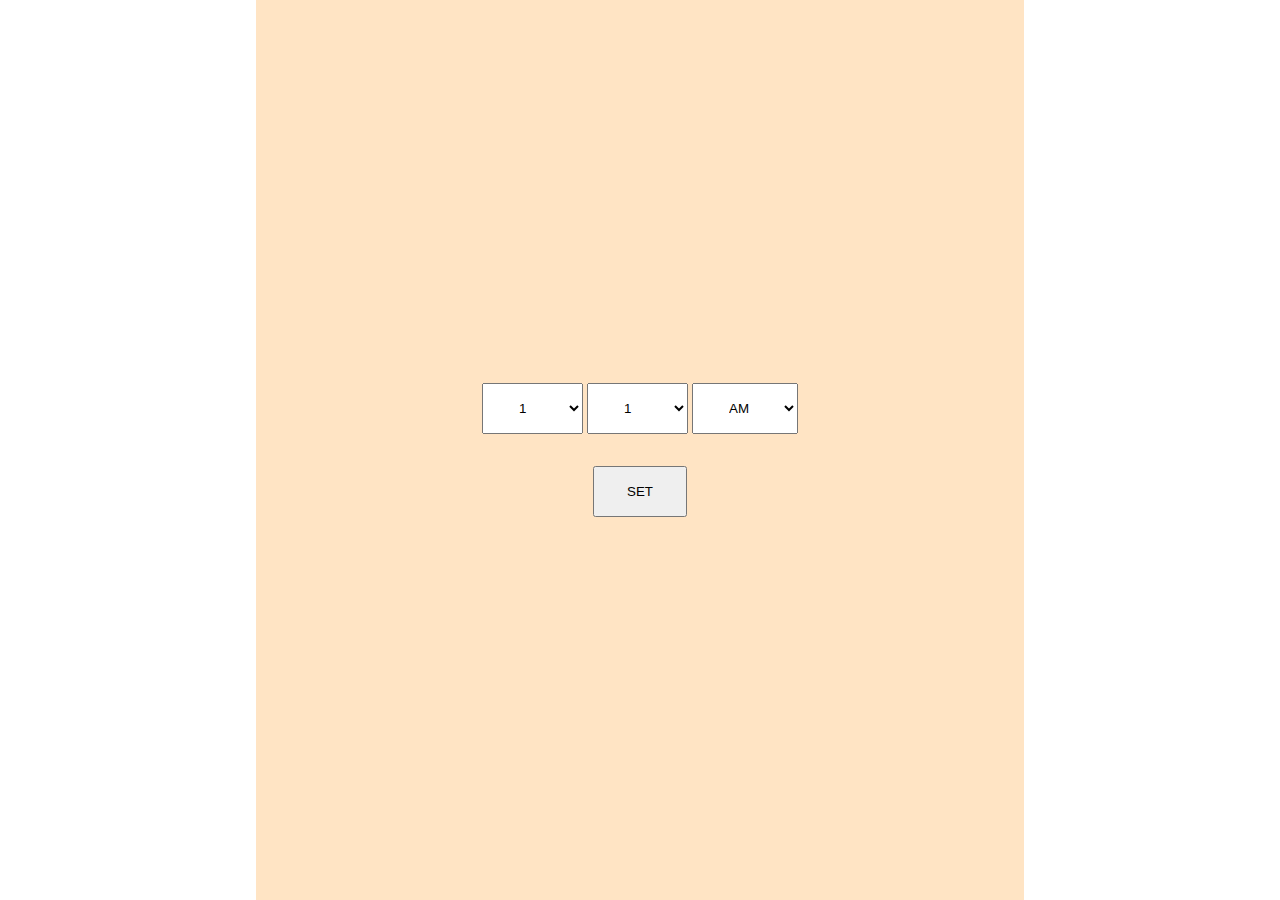
<file: Alaram Clock/index.html>
<!DOCTYPE html>
<html lang="en">
	<head>
		<meta charset="UTF-8" />
		<meta http-equiv="X-UA-Compatible" content="IE=edge" />
		<meta name="viewport" content="width=device-width, initial-scale=1.0" />
		<link rel="stylesheet" href="style.css" />
		<title>Alaram Clock</title>
	</head>
	<body>
		<div class="wrapper">
			<h1 id="currentTime"></h1>
			<div>
				<select name="hours" id="hour">
					<option value="1">1</option>
					<option value="2">2</option>
					<option value="3">3</option>
					<option value="4">4</option>
					<option value="5">5</option>
					<option value="6">6</option>
					<option value="7">7</option>
					<option value="8">8</option>
					<option value="9">9</option>
					<option value="10">10</option>
					<option value="11">11</option>
					<option value="12">12</option>
				</select>
				<select name="minutes" id="minutes">
					<option value="01">1</option>
					<option value="02">2</option>
					<option value="03">3</option>
					<option value="04">4</option>
					<option value="05">5</option>
					<option value="06">6</option>
					<option value="07">7</option>
					<option value="08">8</option>
					<option value="09">9</option>
					<option value="10">10</option>
					<option value="11">11</option>
					<option value="12">12</option>
					<option value="13">13</option>
					<option value="14">14</option>
					<option value="15">15</option>
					<option value="16">16</option>
					<option value="17">17</option>
					<option value="18">18</option>
					<option value="19">19</option>
					<option value="20">20</option>
					<option value="21">21</option>
					<option value="22">22</option>
					<option value="23">23</option>
					<option value="24">24</option>
					<option value="25">25</option>
					<option value="26">26</option>
					<option value="27">27</option>
					<option value="28">28</option>
					<option value="29">29</option>
					<option value="30">30</option>
					<option value="31">31</option>
					<option value="32">32</option>
					<option value="33">33</option>
					<option value="34">34</option>
					<option value="35">35</option>
					<option value="36">36</option>
					<option value="37">37</option>
					<option value="38">38</option>
					<option value="39">39</option>
					<option value="40">40</option>
					<option value="41">41</option>
					<option value="42">42</option>
					<option value="43">43</option>
					<option value="44">44</option>
					<option value="45">45</option>
					<option value="46">46</option>
					<option value="47">47</option>
					<option value="48">48</option>
					<option value="49">49</option>
					<option value="50">50</option>
					<option value="51">51</option>
					<option value="52">52</option>
					<option value="53">53</option>
					<option value="54">54</option>
					<option value="55">55</option>
					<option value="56">56</option>
					<option value="57">57</option>
					<option value="58">58</option>
					<option value="59">59</option>
					<option value="60">60</option>
				</select>
				<select name="time-period" id="timePeriod">
					<option value="AM">AM</option>
					<option value="PM">PM</option>
				</select>
			</div>
			<audio src="./sound/Alarm-Clock Sound!!!.mp3" id="sound"></audio>
			<button type="submit" id="submitBtn">SET</button>
		</div>
		<script src="main.js"></script>
	</body>
</html>
</file>
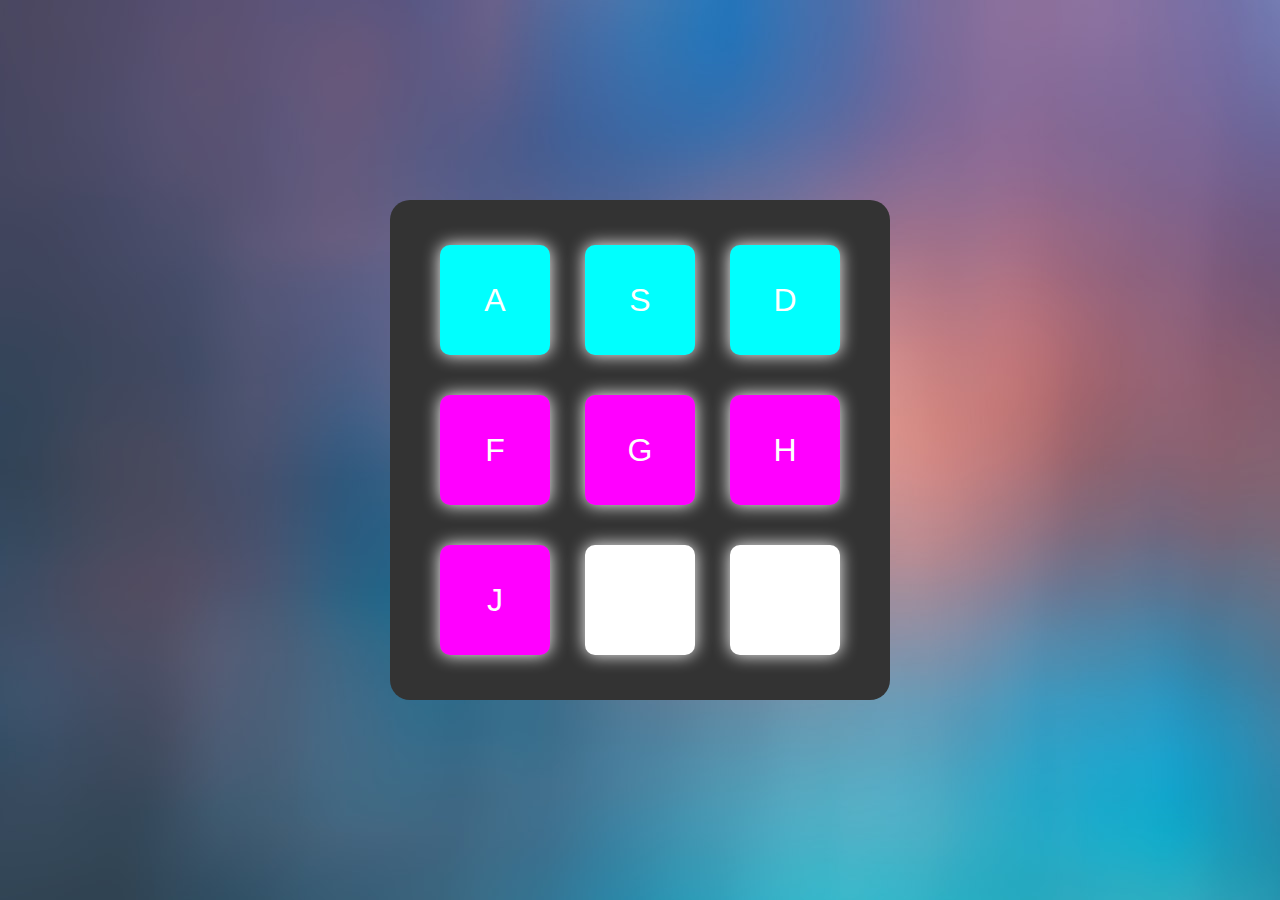
<file: beatBoxJS/index.html>
<!DOCTYPE html>
<head>
    <meta charset="utf-8">
    <meta http-equiv="X-UA-Compatible" content="IE=edge">
    <title>BeatBoxJS</title>
    <meta name="description" content="">
    <link rel="shortcut icon" href="#">
    <meta name="viewport" content="width=device-width, initial-scale=1">
    <link rel="stylesheet" href="./style.css">
</head>
<body>
    <div class="container">
        <div class="beatbox">
            <div class="beat">
                <div id="65" class="button">A</div>
            </div>
            <div class="beat">
                <div id="83" class="button">S</div>
            </div>
            <div class="beat">
                <div id="68" class="button">D</div>
            </div>
            <div class="beat">
                <div id="70" class="button">F</div>
            </div>
            <div class="beat">
                <div id="71" class="button">G</div>
            </div>
            <div class="beat">
                <div id="72" class="button">H</div>
            </div>
            <div class="beat">
                <div id="74" class="button">J</div>
            </div>
            <div class="beat">
                <div id="75" class="button">K</div>
            </div>
            <div class="beat">
                <div id="76" class="button">L</div>
            </div>
        </div>
    </div>
    <script src="./utils.js"></script>
    <script src="./script.js" ></script>
</body>
</html>
</file>
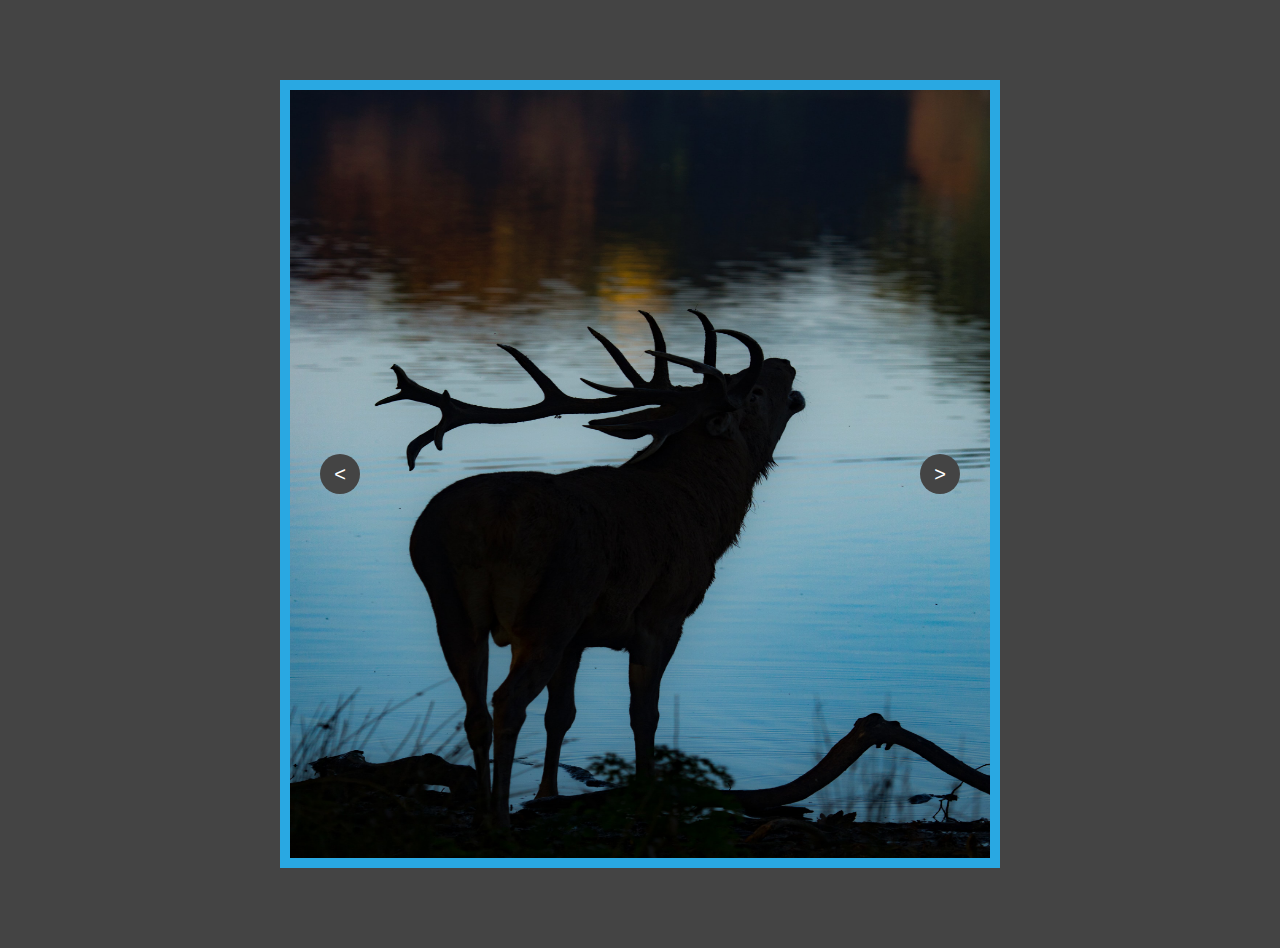
<file: Carousel Vanilla JS/index.html>
<!DOCTYPE html>
<html lang="en">
<head>
    <meta charset="UTF-8">
    <meta name="viewport" content="width=device-width, initial-scale=1.0">
    <meta http-equiv="X-UA-Compatible" content="ie=edge">
    <link rel="stylesheet" href="style.css">
    <title>Carousel JS</title>
</head>
<body>
    <div class="slider">
        <div class="slider-items">
            <div class="item active">
                <img src="./img/img1.jpg" alt="" height="768px" width="100%">
           <!--      <div class="caption">
                    First
                </div>
 -->            </div>
            <div class="item">
                <img src="./img/img2.jpg" alt=""  height="768px" width="100%">
              <!--   <div class="caption">
                    Second
                </div> -->
            </div>
            <div class="item">
                <img src="./img/img3.jpg" alt=""  height="768px" width="100%">
               <!--  <div class="caption">
                    Third
                </div> -->
            </div>
            <div class="item">
                <img src="./img/img4.jpg" alt=""  height="768px" width="100%">
              <!--   <div class="caption">
                    Fourth
                </div> -->
            </div>
            <div class="item">
                <img src="./img/img5.jpg" alt=""  height="768px" width="100%">
               <!--  <div class="caption">
                    Fifth
                </div> -->
            </div>
        </div>
        <div class="left-slide" onclick="next('prev')"><</div>
        <div class="right-slide" onclick="next('next')">></div>
    </div>
    <script src="app.js"></script>
</body>
</html>
</file>
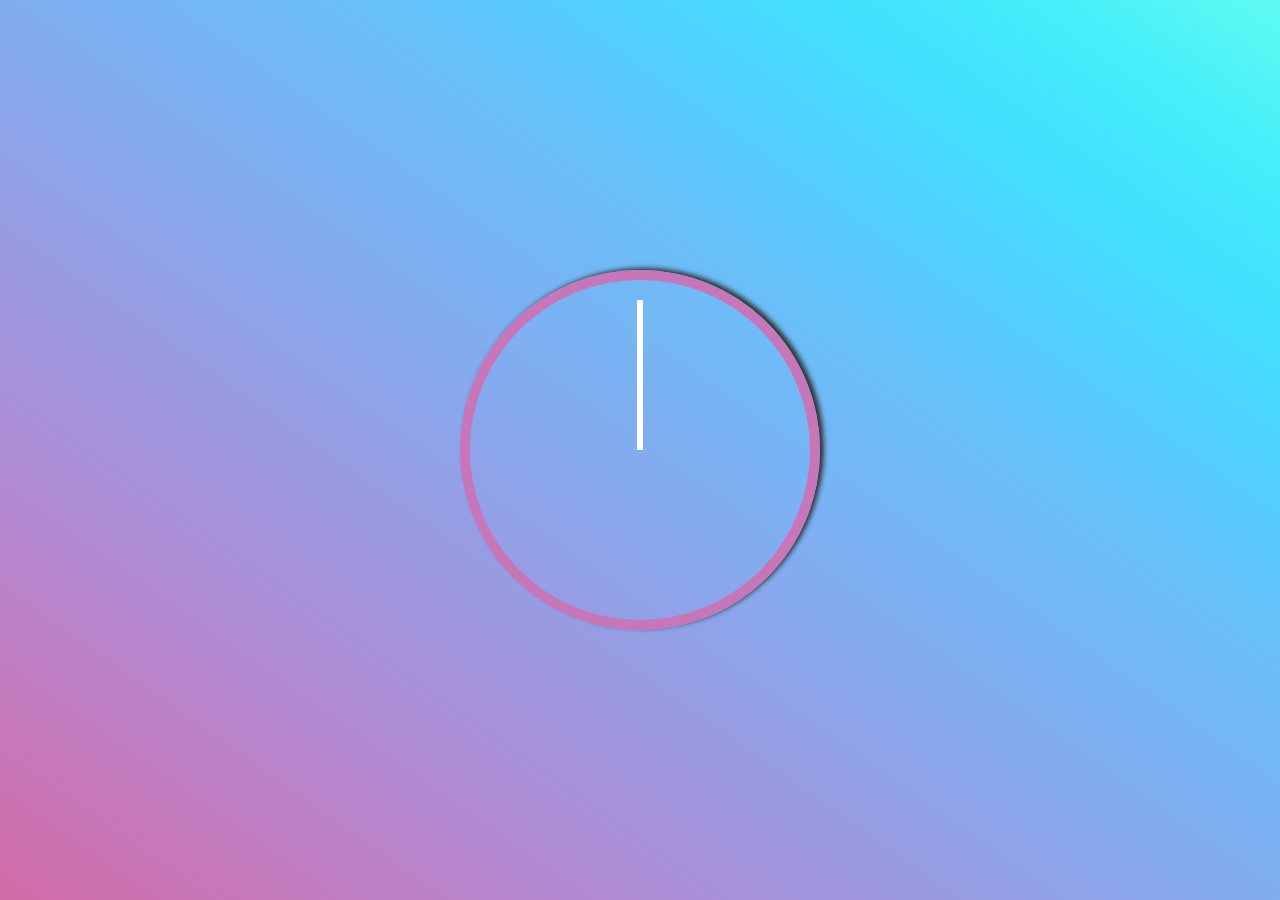
<file: ClockJS/index.html>
<!DOCTYPE html>
<html lang="en">
<head>
  <meta charset="UTF-8">
  <title>Clock JS</title>
  <link rel="stylesheet" href="style.css">
</head>
<body>

    <div class="clock">
      <div class="clock-face">
        <div class="hand hour-hand"></div>
        <div class="hand min-hand"></div>
        <div class="hand second-hand"></div>
      </div>
    </div>

<script src="script.js"></script>

</body>
</html>
</file>
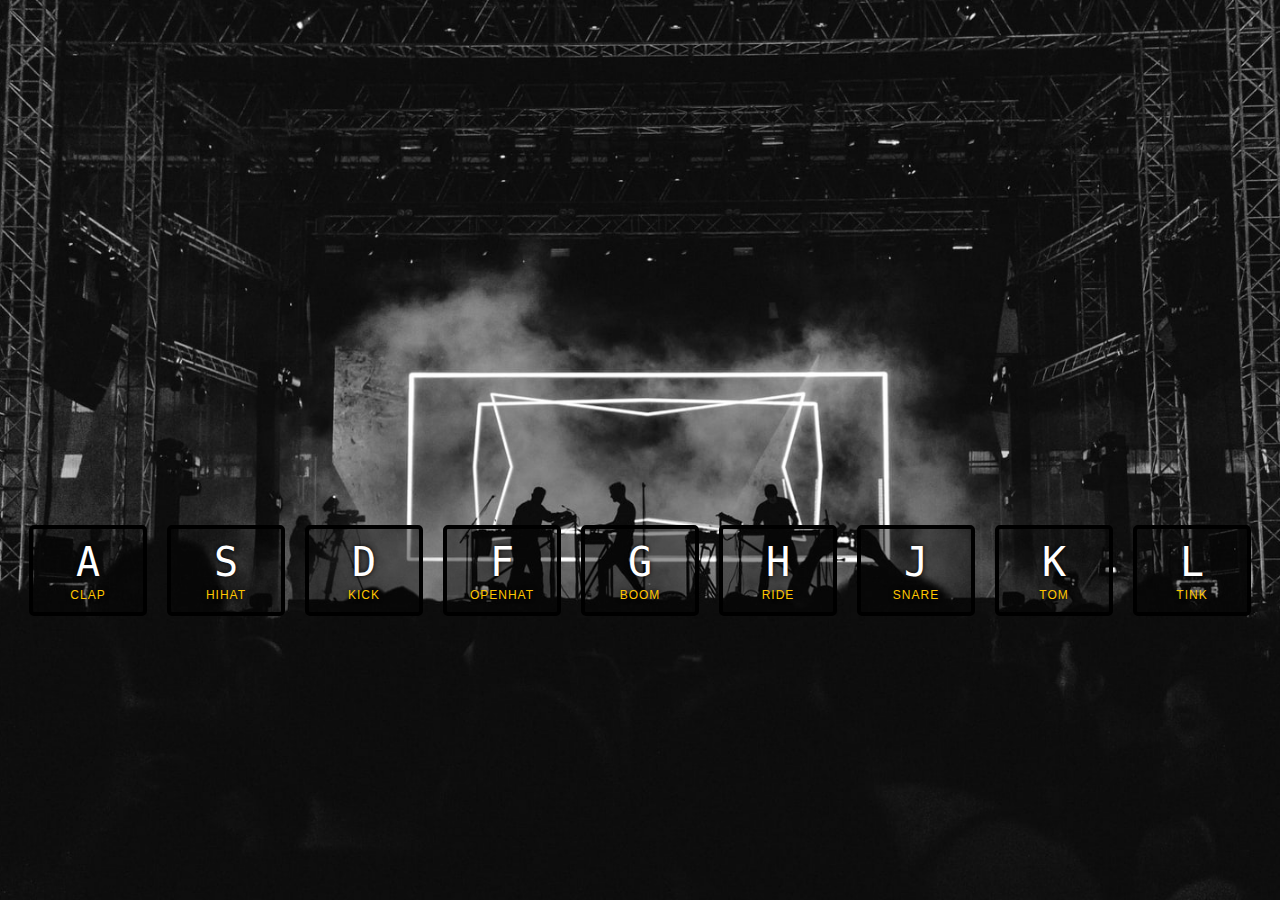
<file: Day-1 DrumBeat JS/index.html>
<!DOCTYPE html>
<html lang="en">
<head>
    <meta charset="UTF-8">
    <meta name="viewport" content="width=device-width, initial-scale=1.0">
    <link rel="stylesheet" href="style.css">
    <link rel="shortcut icon" href="#" />
    <title>Drum Beat JS</title>
</head>
<body>
    <div class="keys">
        <div data-key="65" class="key">
          <kbd>A</kbd>
          <span class="sound">clap</span>
        </div>
        <div data-key="83" class="key">
          <kbd>S</kbd>
          <span class="sound">hihat</span>
        </div>
        <div data-key="68" class="key">
          <kbd>D</kbd>
          <span class="sound">kick</span>
        </div>
        <div data-key="70" class="key">
          <kbd>F</kbd>
          <span class="sound">openhat</span>
        </div>
        <div data-key="71" class="key">
          <kbd>G</kbd>
          <span class="sound">boom</span>
        </div>
        <div data-key="72" class="key">
          <kbd>H</kbd>
          <span class="sound">ride</span>
        </div>
        <div data-key="74" class="key">
          <kbd>J</kbd>
          <span class="sound">snare</span>
        </div>
        <div data-key="75" class="key">
          <kbd>K</kbd>
          <span class="sound">tom</span>
        </div>
        <div data-key="76" class="key">
          <kbd>L</kbd>
          <span class="sound">tink</span>
        </div>
      </div>
    
      <audio data-key="65" src="sounds/clap.wav"></audio>
      <audio data-key="83" src="sounds/hihat.wav"></audio>
      <audio data-key="68" src="sounds/kick.wav"></audio>
      <audio data-key="70" src="sounds/openhat.wav"></audio>
      <audio data-key="71" src="sounds/boom.wav"></audio>
      <audio data-key="72" src="sounds/ride.wav"></audio>
      <audio data-key="74" src="sounds/snare.wav"></audio>
      <audio data-key="75" src="sounds/tom.wav"></audio>
      <audio data-key="76" src="sounds/tink.wav"></audio>
    
    <script src="script.js"></script>
</body>
</html>
</file>
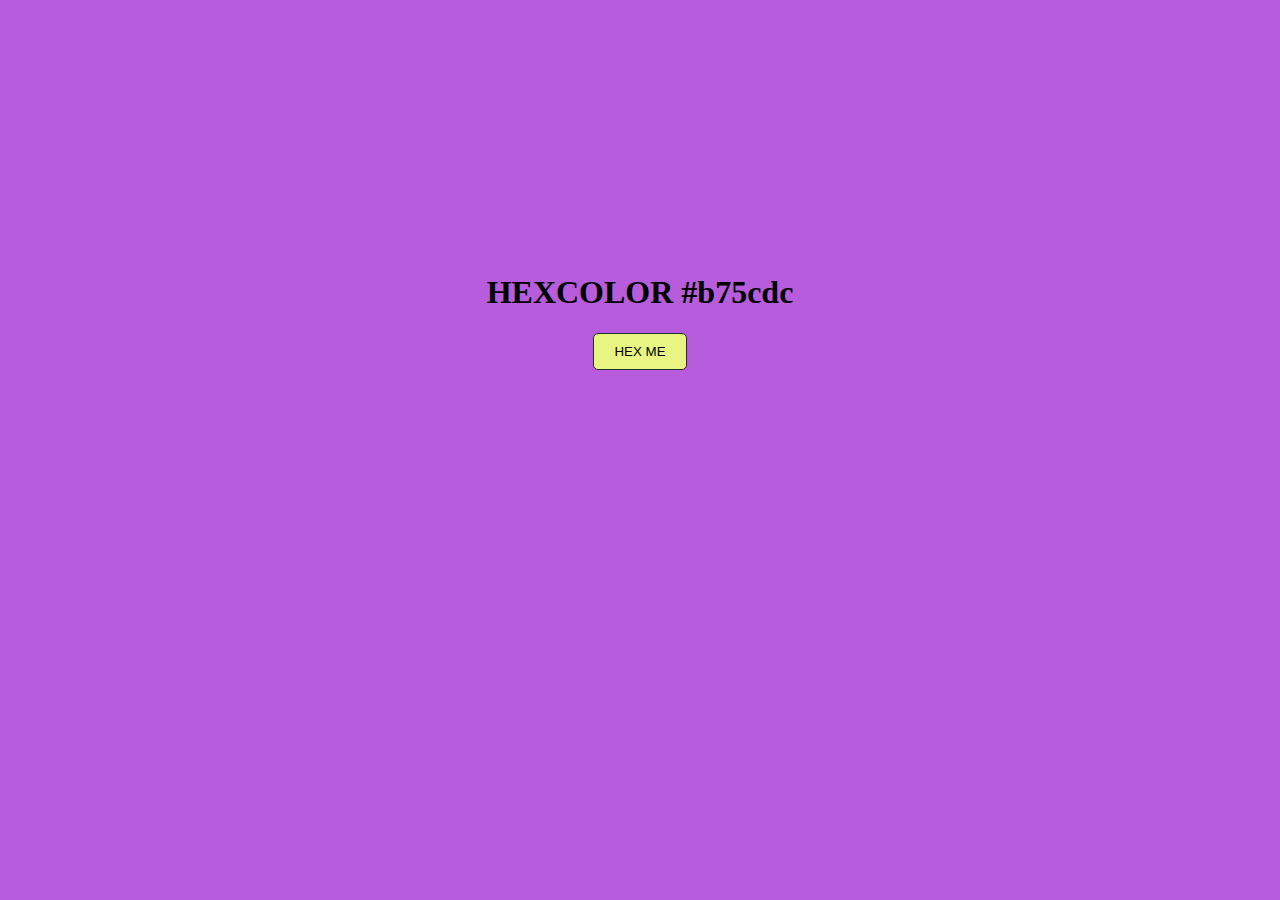
<file: Day-10 HexColorBackgroundChanger JS/index.html>
<!DOCTYPE html>
<html lang="en">
<head>
    <meta charset="UTF-8">
    <meta name="viewport" content="width=device-width, initial-scale=1.0">
    <meta http-equiv="X-UA-Compatible" content="ie=edge">
    <link rel="stylesheet" href="style.css">
    <title>HEX Color | Background Color picker</title>
</head>
<body>
    <div id="container">

        <h1 id="hex-text"></h1>
        <button onclick="generateHexColor()">HEX ME</button>
    </div>
    <script src="script.js"></script>
</body>
</html>
</file>
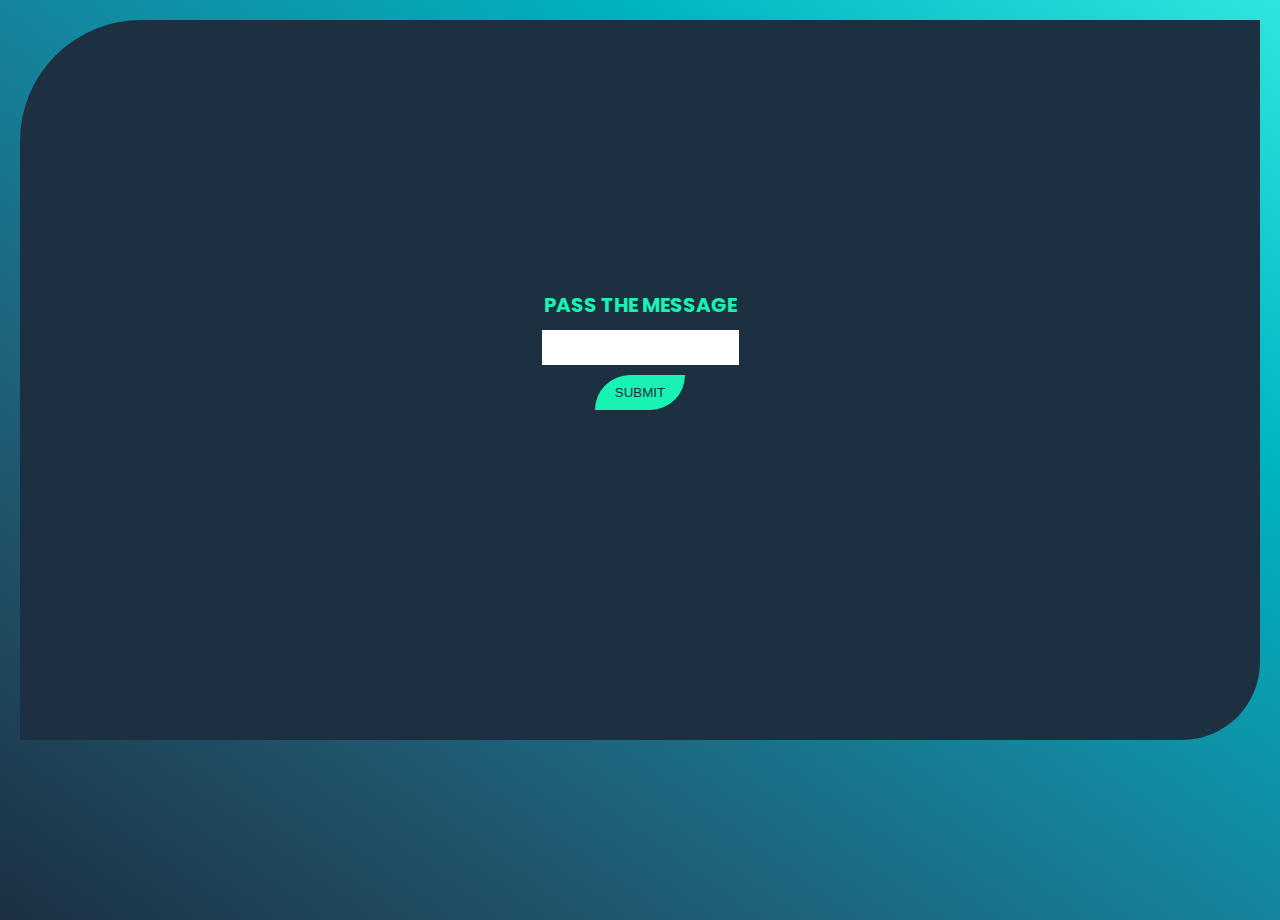
<file: Day-11 Pass The Message/index.html>
<!DOCTYPE html>
<html lang="en">
<head>
    <meta charset="UTF-8">
    <meta name="viewport" content="width=device-width, initial-scale=1.0">
    <meta http-equiv="X-UA-Compatible" content="ie=edge">
    <link rel="preconnect" href="https://fonts.gstatic.com">
<link href="https://fonts.googleapis.com/css2?family=Poppins&display=swap" rel="stylesheet">
    <link rel="stylesheet" href="style.css">
    <title>Pass The Message</title>
</head>
<body>
    <div class="main">
        <h1>Pass The Message</h1>
        <input type="text" id="message">
        <button onclick="getMessage()">SUBMIT</button>
        <h1 id="visibility">Last Message Deliverd</h1>
        <h2 class="fadeout fadeoutJS"></h2>
    </div>
    <script src="script.js"></script>
</body>
</html>
</file>
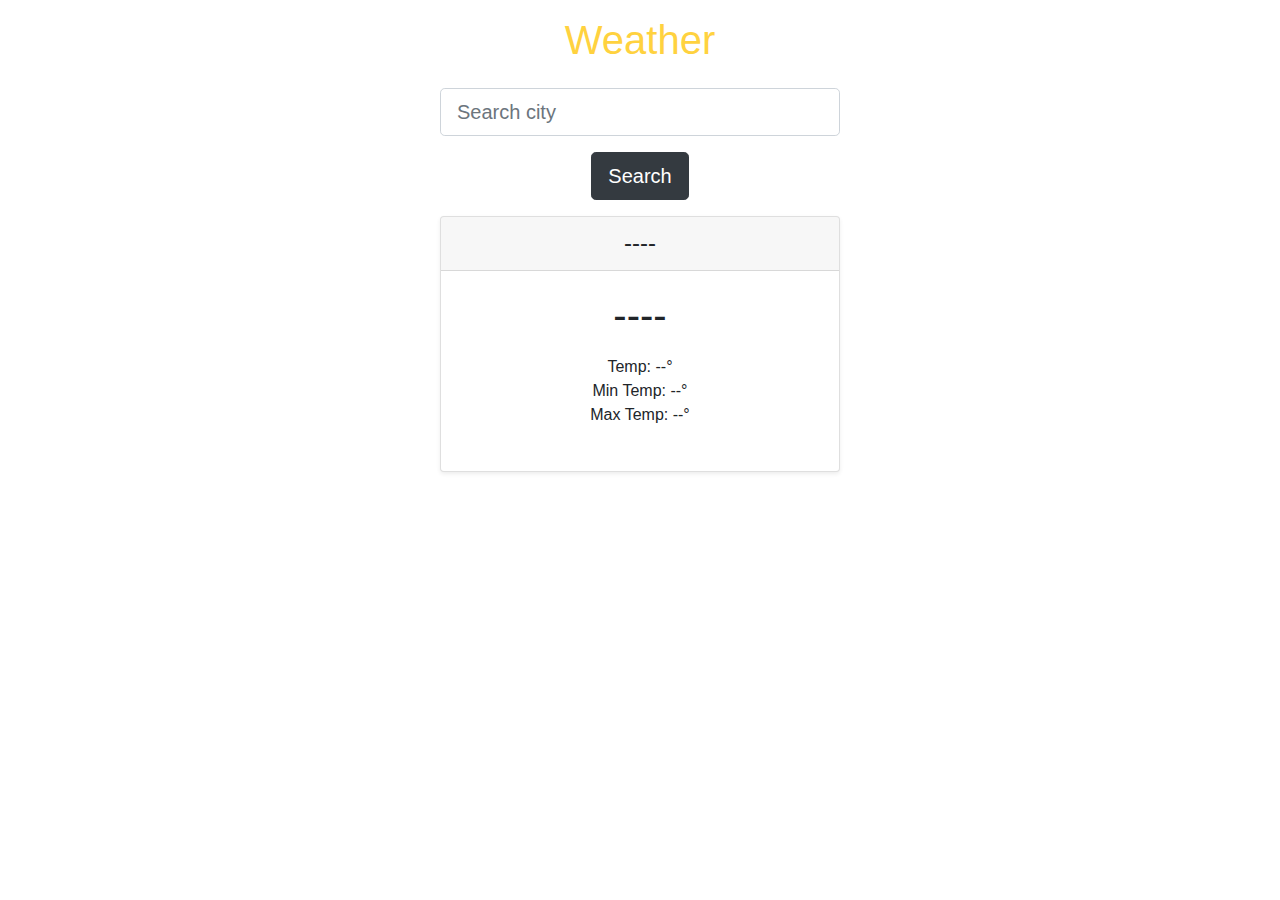
<file: Day-13 Weather app JS/index.html>
<!DOCTYPE html>
<html>
<head>
    <title>Weather App</title>
    <link rel="stylesheet" href="https://stackpath.bootstrapcdn.com/bootstrap/4.3.1/css/bootstrap.min.css" integrity="sha384-ggOyR0iXCbMQv3Xipma34MD+dH/1fQ784/j6cY/iJTQUOhcWr7x9JvoRxT2MZw1T" crossorigin="anonymous">
    <link rel="stylesheet" type="text/css" href="style.css">
    <script src="script.js"></script>
</head>
<body class="text-center">
    <main>
        <h1 class="banner p-3">Weather</h1>
        <div class="form-group">
            <input id="city-input" class="form-control form-control-lg" type="text" placeholder="Search city">
        </div>
        <button type="button" onclick="searchCity()" class="btn btn-lg btn-dark">Search</button>
        <div id="weather-output" class="mt-3">
          <div class="card-deck mb-3 text-center">
              <div class="card mb-4 shadow-sm">
                <div class="card-header">
                  <h4 id="city-name" class="my-0 font-weight-normal">----</h4>
                </div>
                <div class="card-body">
                  <h1 id="weather-type" class="card-title">----</h1>
                  <ul class="list-unstyled mt-3 mb-4">
                    <li>Temp: <span id="temp">--</span>°</li>
                    <li>Min Temp: <span id="min-temp">--</span>°</li>
                    <li>Max Temp: <span id="max-temp">--</span>°</li>
                  </ul>
                </div>
              </div>
          </div>
        </div>
    </main>
</body>
</html>
</file>
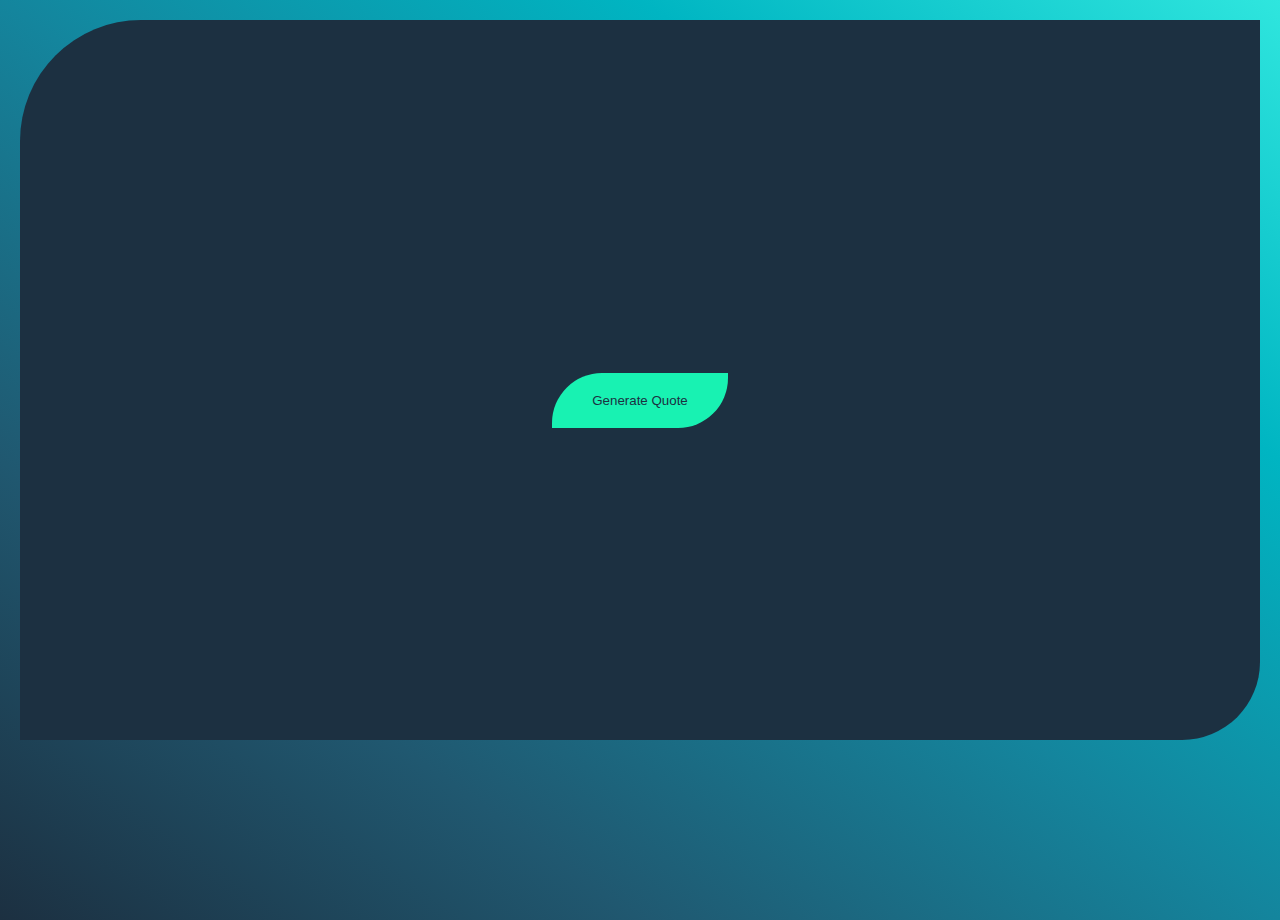
<file: Day-5 Random Quotes/index.html>
<!DOCTYPE html>
<html lang="en">
<head>
    <meta charset="UTF-8">
    <meta name="viewport" content="width=device-width, initial-scale=1.0">
    <meta http-equiv="X-UA-Compatible" content="ie=edge">
    <link rel="preconnect" href="https://fonts.gstatic.com">
<link href="https://fonts.googleapis.com/css2?family=Poppins&display=swap" rel="stylesheet">
    <link rel="stylesheet" href="style.css">
    <title>Quotly!</title>
</head>
<body>
    <div class="main">
        <h1 id="quoteText"></h1>
        <button onclick="getRandomQuote()">Generate Quote</button>
        <script src="script.js"></script>
    </div>
</body>
</html>
</file>
<file: Alaram Clock/style.css>
* {
	margin: 0;
	padding: 0;
	box-sizing: border-box;
}
.wrapper {
	height: 100vh;
	width: 60%;
	margin: auto;
	background-color: bisque;
	display: flex;
	flex-direction: column;
	justify-content: center;
	align-items: center;
}
#hour,
#minutes,
#timePeriod {
	padding: 1rem 2rem;
}
button {
	margin-top: 2rem;
	padding: 1rem 2rem;
}
</file>
<file: beatBoxJS/style.css>
body {
    background-image: url(assets/background.jpeg);
    margin: 0;
}

.container {
    width: 100%;
    height: 100vh;
    display: flex;
    justify-content: center;
    align-items: center;
}

.beatbox {
    width: 500px;
    height: 500px;
    background: #333;
    border-radius: 20px;
    display: flex;
    flex-wrap: wrap;
    justify-content: center;
    align-content: space-evenly;
}

.beat {
    width: 100px;
    height: 100px;
    flex-basis: 29%;
    display: flex;
    justify-content: center;
    align-items: center;
}

.beat .button {
    width: 100px;
    height: 100px;
    border-radius: 10px;
    border: 5px solid aqua;
    color: white;
    display: flex;
    justify-content: center;
    align-items: center;
    font-family: sans-serif;
    font-size: 2em;
    transition: all 0.2s;
}
</file>
<file: Carousel Vanilla JS/style.css>
body{
	background-color: #444444;
	font-family: sans-serif;
}
 .slider{
	max-width: 700px;
	border:10px solid  #29a8e2;
	margin:80px auto;
	position: relative;
	overflow: hidden;
} 

.slider .left-slide,.slider .right-slide{
  position: absolute;
  height: 40px;
  width: 40px;
  background-color: #444444;
  border-radius: 50%;
  color:#ffffff;
  font-size: 20px;
  top:50%;
  cursor: pointer;
  margin-top: -20px;
  text-align: center;
  line-height: 40px;
  
}
.slider .left-slide:hover,.slider .right-slide:hover{
 box-shadow: 0px 0px 10px black;
 background-color: #29a8e2;
}

.slider .left-slide{
	left: 30px;
}
.slider .right-slide{
	right: 30px;
}
.slider .slider-items .item img{
    max-width: 100%;
	display: block;
}

.slider .slider-items .item{
	display: none;
    position: relative;
}
.slider .slider-items .item .caption{
position: absolute;
width: 100%;
height: 60px;
bottom: 0px;
left: 0px;
background-color: rgba(0,0,0,.5);
line-height: 60px;
text-align: center;
color: #ffffff;
font-size: 30px;

}

.slider .slider-items .item.active{
	display: block;
}
</file>
<file: ClockJS/style.css>
html {
  background-image: linear-gradient(to right top, #d16ba5, #c777b9, #ba83ca, #aa8fd8, #9a9ae1, #8aa7ec, #79b3f4, #69bff8, #52cffe, #41dfff, #46eefa, #5ffbf1);
  background-size: cover;
  font-family: 'helvetica neue';
  text-align: center;
  font-size: 10px;
}

body {
  margin: 0;
  font-size: 2rem;
  display: flex;
  flex: 1;
  min-height: 100vh;
  align-items: center;
}

.clock {
  width: 30rem;
  height: 30rem;
  border: 10px solid #c777b9;
  border-radius: 50%;
  margin: 50px auto;
  position: relative;
  padding: 2rem;
  -webkit-box-shadow: 4px -2px 5px 0px rgba(46, 50, 50, 1);
  -moz-box-shadow:    4px -2px 5px 0px rgba(46, 50, 50, 1);
  box-shadow:         4px -2px 5px 0px rgba(46, 50, 50, 1);
}

.clock-face {
  position: relative;
  width: 100%;
  height: 100%;
  transform: translateY(-3px); /* account for the height of the clock hands */
}

.hand {
  width: 50%;
  height: 6px;
  background: #454577;
  position: absolute;
  top: 50%;
  transform-origin: 100%;
  transform: rotate(90deg);
  transition: all 0.05s;
  transition-timing-function: cubic-bezier(0.075, 0.82, 0.165, 1);
}
.second-hand{
    background-color: white;
}
</file>
<file: Day-1 DrumBeat JS/style.css>
html {
    font-size: 10px;
    background: url('./background.jpg') bottom center;
    background-size: cover;
  }
  
  body,html {
    margin: 0;
    padding: 0;
    font-family: sans-serif;
  }
  
  .keys {
    display: flex;
    flex: 1;
    min-height: 100vh;
    align-items: center;
    justify-content: center;
  }
  
  .key {
    border: .4rem solid black;
    border-radius: .5rem;
    margin: 1rem;
    margin-top: 25rem;
    font-size: 1.5rem;
    padding: 1rem .5rem;
    transition: all .07s ease;
    width: 10rem;
    text-align: center;
    color: white;
    background: rgba(0,0,0,0.4);
    text-shadow: 0 0 .5rem black;
  }
  
  .playing {
    transform: scale(1.2);
    border-color: #ffc600;
    box-shadow: 0 0 1rem #ffc600;
  }
  
  kbd {
    display: block;
    font-size: 4rem;
  }
  
  .sound {
    font-size: 1.2rem;
    text-transform: uppercase;
    letter-spacing: .1rem;
    color: #ffc600;
  }
</file>
<file: Day-10 HexColorBackgroundChanger JS/style.css>
#container{
    display: flex;
    flex-direction: column;
    justify-content: center;
    align-items: center;
    margin-top: 20%;
    
}
.hex-text {
    text-transform: uppercase;
}
button{
    padding: 10px 20px;
    border: 1px solid rgb(34, 47, 47);
    border-radius: 5px;
    color: rgb(0, 0, 0);
    background-color: rgb(233, 245, 130);
    cursor:pointer;
}
</file>
<file: Day-11 Pass The Message/style.css>
*{
    margin: 0;
    padding: 0;
    box-sizing: border-box;
}
html{
    font-size: 62.5%;
}
body{
    font-family: 'Poppins', sans-serif;
    background-image: linear-gradient(to right top, #1c3041, #205870, #14859d, #00b5c2, #2fe6de);
    background-position: center;
    background-size: cover;
    background-repeat: no-repeat;
    height: 100vh;
}
.main{
    background-color: #1C3041;
    z-index: 1;
    min-height: 80vh;
    margin: 2rem;
    display: flex;
    flex-direction: column;
    justify-content: center;
    align-items: center;
    border-radius: 121px 0px 78px 0px;
    -webkit-border-radius: 121px 0px 78px 0px;
    -moz-border-radius: 121px 0px 78px 0px;
}
.main button{
    margin-top: 1rem;
    padding: 1rem 2rem;
    background-color: #18F2B2;
    border: none;
    color: #1C3041;
     border-radius: 50px 0px 50px 0px;
    -webkit-border-radius: 50px 0px 50px 0px;
    -moz-border-radius: 50px 0px 50px 0px;
    outline: none;
    cursor: pointer;
}
.main button:hover{
    background-image: linear-gradient(to right top, #1c3041, #205870, #14859d, #00b5c2, #2fe6de);;
    color: #18F2B2;
    font-weight: 500;
}
.main h1,h2{
    padding: 1rem;
    color: #18F2B2;
    text-align: center;
    text-transform: uppercase;
}
#message{
    padding: 1rem;
    border: none;
    outline: none;
}
#visibility{
    visibility:hidden;
}
.fadeoutx{
    animation: fadeOut 1s normal forwards ease-in-out;
}
@keyframes fadeOut{
    from{
        opacity: 1;
        color: #18F2B2;
    }
    to{
        opacity: 0;
        color: #1c3041;
    }
}
</file>
<file: Day-13 Weather app JS/style.css>
#city-input, #weather-output {
    max-width: 400px;
    margin: 0 auto;
}
  
.banner {
    color: #FFD23F;
    font-family: sans-serif;
}
</file>
<file: Day-5 Random Quotes/style.css>
*{
    margin: 0;
    padding: 0;
    box-sizing: border-box;
}
html{
    font-size: 62.5%;
}
body{
    font-family: 'Poppins', sans-serif;
    background-image: linear-gradient(to right top, #1c3041, #205870, #14859d, #00b5c2, #2fe6de);
    background-position: center;
    background-size: cover;
    background-repeat: no-repeat;
    height: 100vh;
}
.main{
    background-color: #1C3041;
    z-index: 1;
    min-height: 80vh;
    margin: 2rem;
    display: flex;
    flex-direction: column;
    justify-content: center;
    align-items: center;
    border-radius: 121px 0px 78px 0px;
    -webkit-border-radius: 121px 0px 78px 0px;
    -moz-border-radius: 121px 0px 78px 0px;
}
.main button{
    padding: 2rem 4rem;
    background-color: #18F2B2;
    border: none;
    color: #1C3041;
     border-radius: 50px 0px 50px 0px;
    -webkit-border-radius: 50px 0px 50px 0px;
    -moz-border-radius: 50px 0px 50px 0px;
    outline: none;
    cursor: pointer;
}
.main button:hover{
    background-image: linear-gradient(to right top, #1c3041, #205870, #14859d, #00b5c2, #2fe6de);;
    color: #18F2B2;
    font-weight: 500;
}
#quoteText{
    padding: 2rem;
    color: #18F2B2;
    text-align: center;
}
</file>
